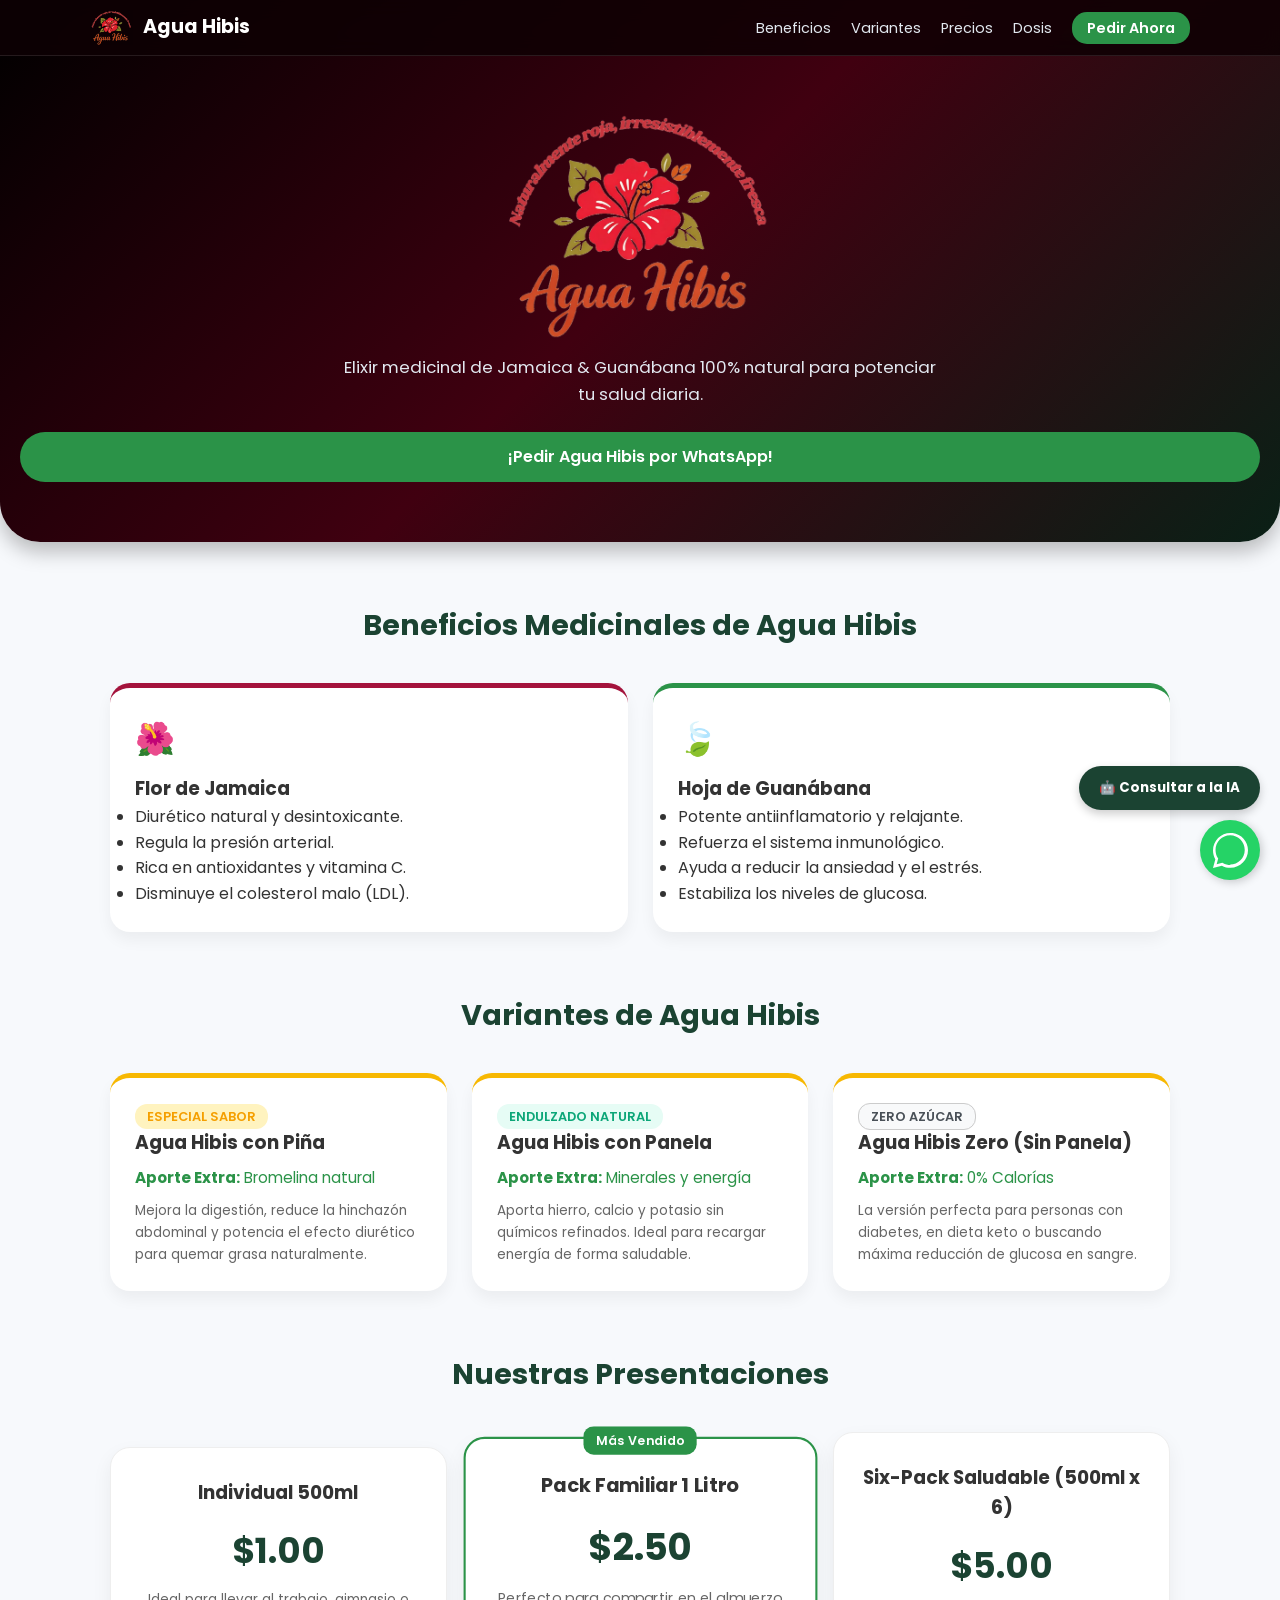
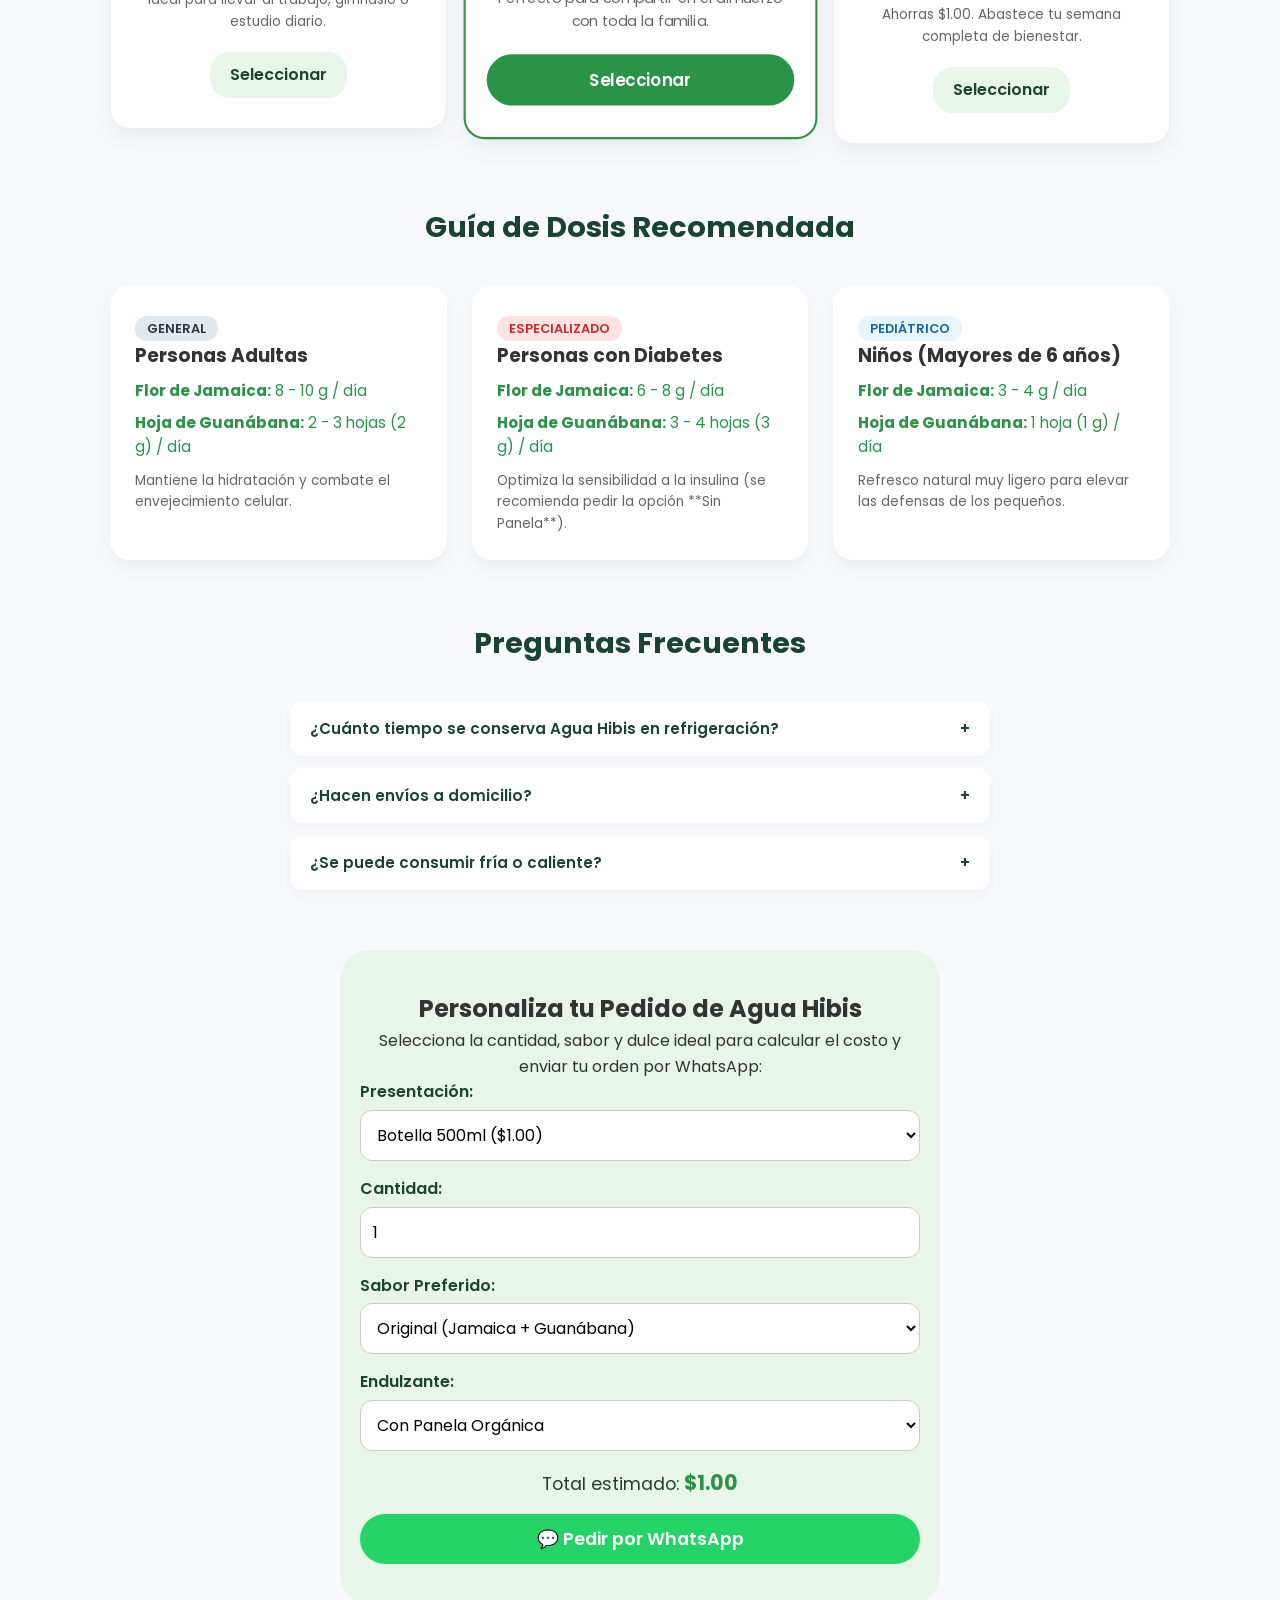
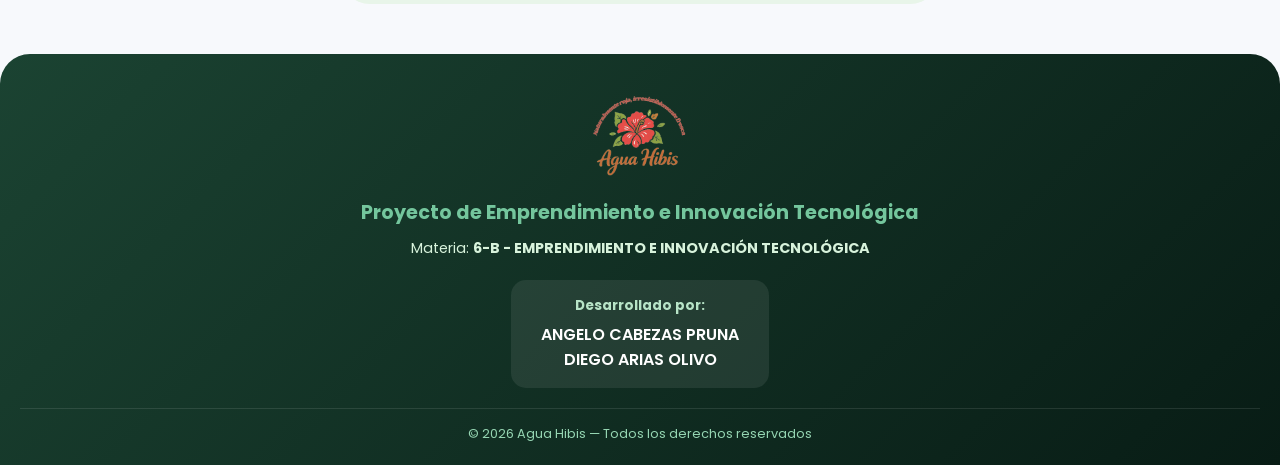
<file: index.html>
<!DOCTYPE html>
<html lang="es">
<head>
  <meta charset="UTF-8">
  <meta name="viewport" content="width=device-width, initial-scale=1.0">
  <title>Agua Hibis - Infusión Medicinal de Jamaica & Guanábana</title>
  <link rel="icon" type="image/png" href="logo.png">
  <link rel="stylesheet" href="style.css">
  <link href="https://fonts.googleapis.com/css2?family=Poppins:wght@300;400;600;700&display=swap" rel="stylesheet">
</head>
<body>

  <!-- Barra de Navegación Fija -->
  <nav class="navbar">
    <div class="nav-container">
      <div class="nav-brand">
        <img src="logo.png" alt="Agua Hibis Nav Logo" class="nav-logo">
        <span>Agua Hibis</span>
      </div>
      <ul class="nav-links">
        <li><a href="#beneficios">Beneficios</a></li>
        <li><a href="#variantes">Variantes</a></li>
        <li><a href="#precios">Precios</a></li>
        <li><a href="#dosificacion">Dosis</a></li>
        <li><a href="#pedido" class="nav-btn">Pedir Ahora</a></li>
      </ul>
    </div>
  </nav>

  <!-- Header / Hero con Logo Integrado -->
  <header class="hero">
    <div class="hero-content">
      <div class="logo-wrapper fade-in">
        <img src="logo.png" alt="Agua Hibis Logo" class="brand-logo-full">
      </div>
      <p class="hero-subtitle fade-in-delay">Elixir medicinal de Jamaica & Guanábana 100% natural para potenciar tu salud diaria.</p>
      <a href="#pedido" class="btn-main pulse-btn">¡Pedir Agua Hibis por WhatsApp!</a>
    </div>
  </header>

  <!-- Beneficios de la Infusión Base -->
  <section id="beneficios" class="container">
    <h2 class="section-title">Beneficios Medicinales de Agua Hibis</h2>
    <div class="grid">
      <div class="card card-jamaica">
        <div class="card-icon">🌺</div>
        <h3>Flor de Jamaica</h3>
        <ul>
          <li>Diurético natural y desintoxicante.</li>
          <li>Regula la presión arterial.</li>
          <li>Rica en antioxidantes y vitamina C.</li>
          <li>Disminuye el colesterol malo (LDL).</li>
        </ul>
      </div>

      <div class="card card-guanabana">
        <div class="card-icon">🍃</div>
        <h3>Hoja de Guanábana</h3>
        <ul>
          <li>Potente antiinflamatorio y relajante.</li>
          <li>Refuerza el sistema inmunológico.</li>
          <li>Ayuda a reducir la ansiedad y el estrés.</li>
          <li>Estabiliza los niveles de glucosa.</li>
        </ul>
      </div>
    </div>
  </section>

  <!-- Sección de Sabores y Variantes -->
  <section id="variantes" class="container">
    <h2 class="section-title">Variantes de Agua Hibis</h2>
    <div class="grid">
      <div class="card card-flavor">
        <span class="badge badge-pina">Especial Sabor</span>
        <h3>Agua Hibis con Piña</h3>
        <p class="dosis"><strong>Aporte Extra:</strong> Bromelina natural</p>
        <p class="desc">Mejora la digestión, reduce la hinchazón abdominal y potencia el efecto diurético para quemar grasa naturalmente.</p>
      </div>

      <div class="card card-flavor">
        <span class="badge badge-panela">Endulzado Natural</span>
        <h3>Agua Hibis con Panela</h3>
        <p class="dosis"><strong>Aporte Extra:</strong> Minerales y energía</p>
        <p class="desc">Aporta hierro, calcio y potasio sin químicos refinados. Ideal para recargar energía de forma saludable.</p>
      </div>

      <div class="card card-flavor">
        <span class="badge badge-zero">Zero Azúcar</span>
        <h3>Agua Hibis Zero (Sin Panela)</h3>
        <p class="dosis"><strong>Aporte Extra:</strong> 0% Calorías</p>
        <p class="desc">La versión perfecta para personas con diabetes, en dieta keto o buscando máxima reducción de glucosa en sangre.</p>
      </div>
    </div>
  </section>

  <!-- Tabla de Precios y Presentaciones -->
  <section id="precios" class="container">
    <h2 class="section-title">Nuestras Presentaciones</h2>
    <div class="grid grid-pricing">
      <div class="pricing-card">
        <h3>Individual 500ml</h3>
        <div class="price">$1.00</div>
        <p class="price-desc">Ideal para llevar al trabajo, gimnasio o estudio diario.</p>
        <a href="#pedido" class="btn-secondary">Seleccionar</a>
      </div>
      <div class="pricing-card popular">
        <div class="popular-tag">Más Vendido</div>
        <h3>Pack Familiar 1 Litro</h3>
        <div class="price">$2.50</div>
        <p class="price-desc">Perfecto para compartir en el almuerzo con toda la familia.</p>
        <a href="#pedido" class="btn-main">Seleccionar</a>
      </div>
      <div class="pricing-card">
        <h3>Six-Pack Saludable (500ml x 6)</h3>
        <div class="price">$5.00</div>
        <p class="price-desc">Ahorras $1.00. Abastece tu semana completa de bienestar.</p>
        <a href="#pedido" class="btn-secondary">Seleccionar</a>
      </div>
    </div>
  </section>

  <!-- Dosis según la persona -->
  <section id="dosificacion" class="container">
    <h2 class="section-title">Guía de Dosis Recomendada</h2>
    <div class="grid">
      <div class="card info-card">
        <span class="badge">General</span>
        <h3>Personas Adultas</h3>
        <p class="dosis"><strong>Flor de Jamaica:</strong> 8 - 10 g / día</p>
        <p class="dosis"><strong>Hoja de Guanábana:</strong> 2 - 3 hojas (2 g) / día</p>
        <p class="desc">Mantiene la hidratación y combate el envejecimiento celular.</p>
      </div>

      <div class="card info-card highlight">
        <span class="badge badge-diabetes">Especializado</span>
        <h3>Personas con Diabetes</h3>
        <p class="dosis"><strong>Flor de Jamaica:</strong> 6 - 8 g / día</p>
        <p class="dosis"><strong>Hoja de Guanábana:</strong> 3 - 4 hojas (3 g) / día</p>
        <p class="desc">Optimiza la sensibilidad a la insulina (se recomienda pedir la opción **Sin Panela**).</p>
      </div>

      <div class="card info-card">
        <span class="badge badge-kids">Pediátrico</span>
        <h3>Niños (Mayores de 6 años)</h3>
        <p class="dosis"><strong>Flor de Jamaica:</strong> 3 - 4 g / día</p>
        <p class="dosis"><strong>Hoja de Guanábana:</strong> 1 hoja (1 g) / día</p>
        <p class="desc">Refresco natural muy ligero para elevar las defensas de los pequeños.</p>
      </div>
    </div>
  </section>

  <!-- Preguntas Frecuentes -->
  <section class="container">
    <h2 class="section-title">Preguntas Frecuentes</h2>
    <div class="faq-container">
      <div class="faq-item">
        <button class="faq-question" onclick="toggleFaq(this)">¿Cuánto tiempo se conserva Agua Hibis en refrigeración? <span>+</span></button>
        <div class="faq-answer">
          <p>Al ser un producto 100% artesanal sin conservantes ni químicos, se conserva perfectamente hasta por 3 a 4 días bien mantenida en refrigeración.</p>
        </div>
      </div>
      <div class="faq-item">
        <button class="faq-question" onclick="toggleFaq(this)">¿Hacen envíos a domicilio? <span>+</span></button>
        <div class="faq-answer">
          <p>¡Sí! Coordinamos envíos directos a tu ubicación a través de nuestro botón de WhatsApp.</p>
        </div>
      </div>
      <div class="faq-item">
        <button class="faq-question" onclick="toggleFaq(this)">¿Se puede consumir fría o caliente? <span>+</span></button>
        <div class="faq-answer">
          <p>¡De ambas formas! Fría es sumamente refrescante para días calurosos, y caliente funciona como una infusión relajante antes de dormir.</p>
        </div>
      </div>
    </div>
  </section>

  <!-- Calculadora y Pedido Personalizado -->
  <section id="pedido" class="interactive-section">
    <h2>Personaliza tu Pedido de Agua Hibis</h2>
    <p>Selecciona la cantidad, sabor y dulce ideal para calcular el costo y enviar tu orden por WhatsApp:</p>
    
    <div class="calculator-box">
      <div class="form-group">
        <label>Presentación:</label>
        <select id="packType" onchange="calcularTotal()">
          <option value="Botella 500ml ($1.00)" data-price="1.00">Botella 500ml ($1.00)</option>
          <option value="Botella 1 Litro ($2.50)" data-price="2.50">Botella 1 Litro ($2.50)</option>
          <option value="Six-Pack 500ml ($5.00)" data-price="5.00">Six-Pack 500ml ($5.00)</option>
        </select>
      </div>

      <div class="form-group">
        <label>Cantidad:</label>
        <input type="number" id="unitsCount" value="1" min="1" max="20" onchange="calcularTotal()" onkeyup="calcularTotal()">
      </div>

      <div class="form-group">
        <label>Sabor Preferido:</label>
        <select id="flavorType">
          <option value="Original (Jamaica + Guanábana)">Original (Jamaica + Guanábana)</option>
          <option value="Con Piña (Digestiva)">Con Piña (Digestiva)</option>
        </select>
      </div>

      <div class="form-group">
        <label>Endulzante:</label>
        <select id="sweetType">
          <option value="Con Panela Orgánica">Con Panela Orgánica</option>
          <option value="Sin Panela (100% Natural / Zero)">Sin Panela (100% Natural / Zero)</option>
        </select>
      </div>

      <div class="total-display">
        Total estimado: <strong id="totalPrice">$1.00</strong>
      </div>

      <button onclick="enviarWhatsApp()" class="btn-calc btn-whatsapp">
        💬 Pedir por WhatsApp
      </button>
    </div>
  </section>

  <!-- Botón Flotante de IA / Chatbot -->
  <button class="ai-float" onclick="toggleChat()">
    🤖 Consultar a la IA
  </button>

  <!-- Ventana Interactiva del Chatbot de IA -->
  <div id="aiChatWindow" class="chat-window hidden">
    <div class="chat-header">
      <span>🤖 Asistente IA Agua Hibis</span>
      <button onclick="toggleChat()" class="close-btn">&times;</button>
    </div>
    <div id="chatBody" class="chat-body">
      <div class="chat-msg bot-msg">
        ¡Hola! Soy la IA de Agua Hibis. Hazme cualquier pregunta sobre los beneficios de la jamaica, guanábana, piña, dosis o precios de tu pedido.
      </div>
    </div>
    <div class="chat-footer">
      <input type="text" id="userInput" placeholder="Escribe tu duda sobre Agua Hibis..." onkeypress="handleKeyPress(event)">
      <button onclick="sendMessage()">Enviar</button>
    </div>
  </div>

  <!-- Botón Flotante de WhatsApp -->
  <a href="https://wa.me/593978874366?text=¡Hola!%20Deseo%20información%20sobre%20Agua%20Hibis." class="whatsapp-float" target="_blank">
    <svg viewBox="0 0 32 32" class="whatsapp-icon">
      <path d="M16 0c-8.837 0-16 7.163-16 16 0 2.825 0.737 5.607 2.137 8.048l-2.137 7.952 8.135-2.135c2.372 1.3 5.068 2.015 7.865 2.015 8.837 0 16-7.163 16-16s-7.163-16-16-16zM16 29.333c-2.452 0-4.855-0.655-6.962-1.902l-0.5-0.298-5.182 1.358 1.382-5.143-0.328-0.522c-1.372-2.182-2.095-4.708-2.095-7.311 0-7.362 5.988-13.35 13.35-13.35s13.35 5.988 13.35 13.35-5.988 13.35-13.35 13.35z"></path>
    </svg>
  </a>

  <!-- Créditos del Emprendimiento -->
  <footer>
    <div class="footer-content">
      <img src="logo.png" alt="Logo Agua Hibis Footer" class="footer-logo">
      <h3>Proyecto de Emprendimiento e Innovación Tecnológica</h3>
      <p class="materia">Materia: <strong>6-B - EMPRENDIMIENTO E INNOVACIÓN TECNOLÓGICA</strong></p>
      
      <div class="integrantes">
        <p><strong>Desarrollado por:</strong></p>
        <ul>
          <li>ANGELO CABEZAS PRUNA</li>
          <li>DIEGO ARIAS OLIVO</li>
        </ul>
      </div>

      <p class="copyright">&copy; 2026 Agua Hibis — Todos los derechos reservados</p>
    </div>
  </footer>

  <script src="script.js"></script>
</body>
</html>
</file>
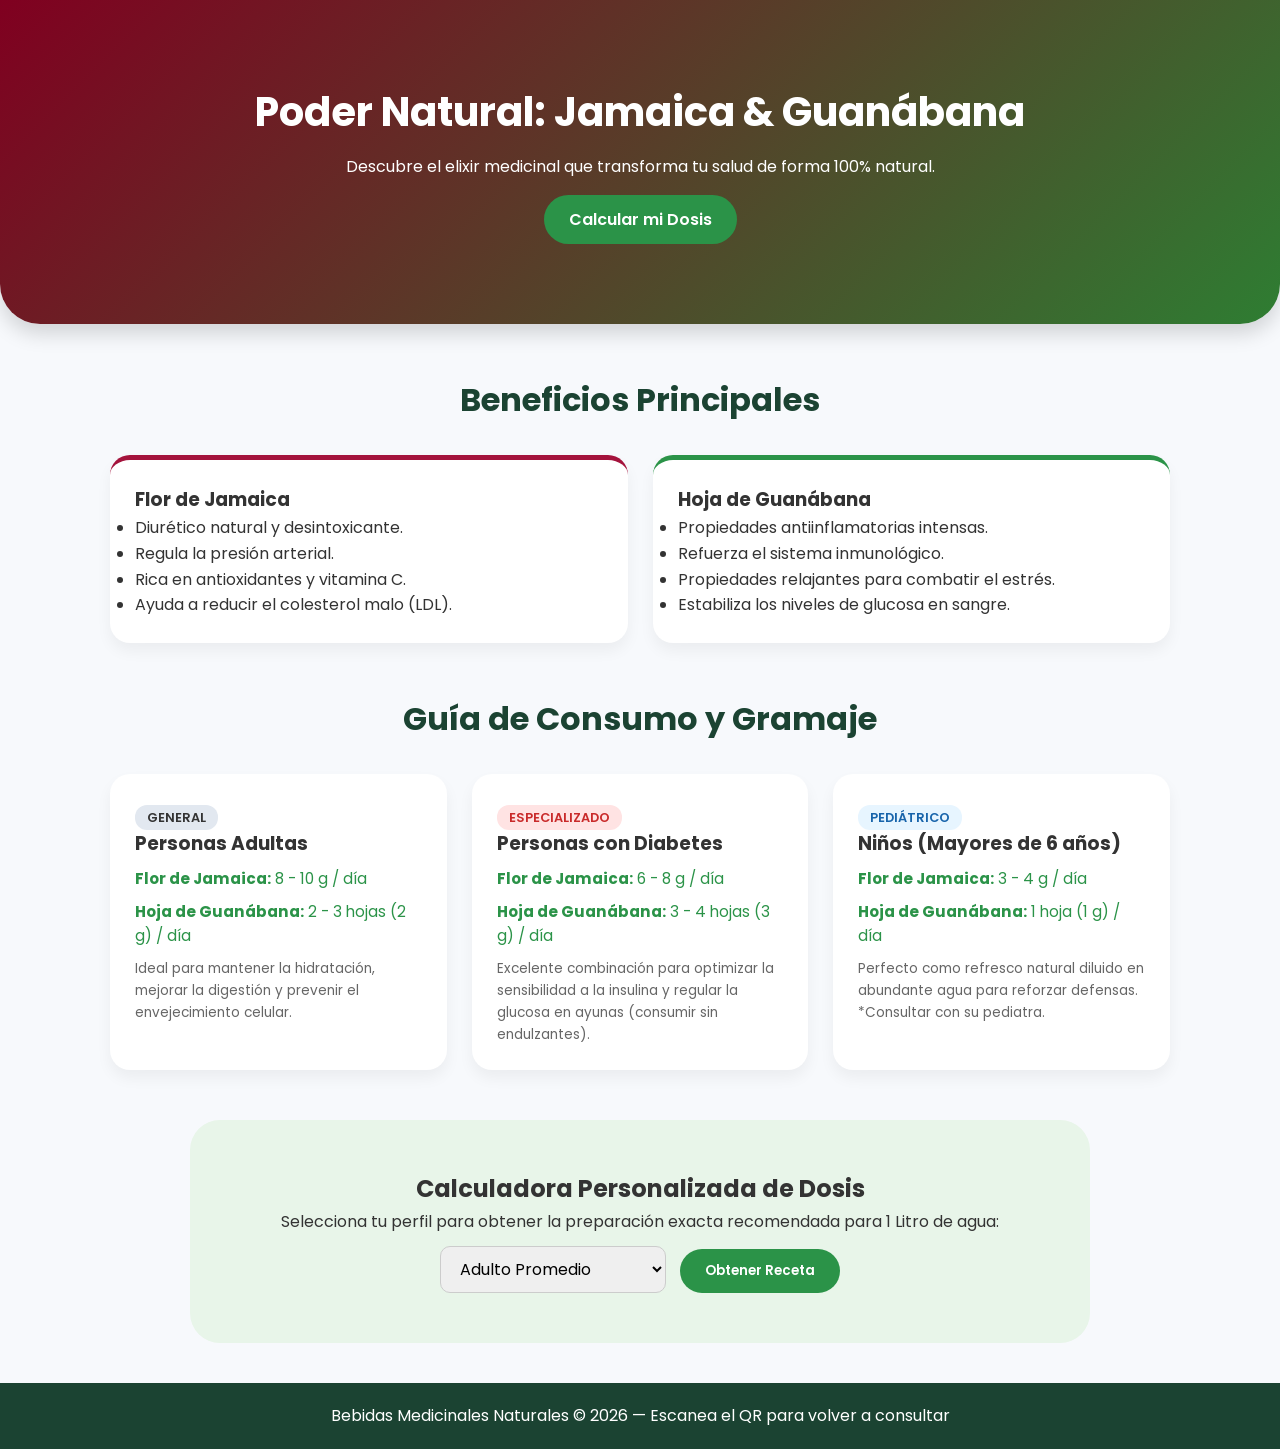
<file: Agua de Jamaica con Planta medicinal/index.html>
<!DOCTYPE html>
<html lang="es">
<head>
  <meta charset="UTF-8">
  <meta name="viewport" content="width=device-width, initial-scale=1.0">
  <title>Infusión Medicinal: Jamaica & Guanábana</title>
  <link rel="stylesheet" href="style.css">
  <link href="https://fonts.googleapis.com/css2?family=Poppins:wght@300;400;600;700&display=swap" rel="stylesheet">
</head>
<body>

  <header class="hero">
    <div class="hero-content">
      <h1 class="fade-in">Poder Natural: Jamaica & Guanábana</h1>
      <p class="fade-in-delay">Descubre el elixir medicinal que transforma tu salud de forma 100% natural.</p>
      <a href="#dosificacion" class="btn-main">Calcular mi Dosis</a>
    </div>
  </header>

  <section class="container">
    <h2 class="section-title">Beneficios Principales</h2>
    <div class="grid">
      <div class="card card-jamaica">
        <h3>Flor de Jamaica</h3>
        <ul>
          <li>Diurético natural y desintoxicante.</li>
          <li>Regula la presión arterial.</li>
          <li>Rica en antioxidantes y vitamina C.</li>
          <li>Ayuda a reducir el colesterol malo (LDL).</li>
        </ul>
      </div>

      <div class="card card-guanabana">
        <h3>Hoja de Guanábana</h3>
        <ul>
          <li>Propiedades antiinflamatorias intensas.</li>
          <li>Refuerza el sistema inmunológico.</li>
          <li>Propiedades relajantes para combatir el estrés.</li>
          <li>Estabiliza los niveles de glucosa en sangre.</li>
        </ul>
      </div>
    </div>
  </section>

  <section id="dosificacion" class="container">
    <h2 class="section-title">Guía de Consumo y Gramaje</h2>
    <div class="grid">
      
      <div class="card info-card">
        <span class="badge">General</span>
        <h3>Personas Adultas</h3>
        <p class="dosis"><strong>Flor de Jamaica:</strong> 8 - 10 g / día</p>
        <p class="dosis"><strong>Hoja de Guanábana:</strong> 2 - 3 hojas (2 g) / día</p>
        <p class="desc">Ideal para mantener la hidratación, mejorar la digestión y prevenir el envejecimiento celular.</p>
      </div>

      <div class="card info-card highlight">
        <span class="badge badge-diabetes">Especializado</span>
        <h3>Personas con Diabetes</h3>
        <p class="dosis"><strong>Flor de Jamaica:</strong> 6 - 8 g / día</p>
        <p class="dosis"><strong>Hoja de Guanábana:</strong> 3 - 4 hojas (3 g) / día</p>
        <p class="desc">Excelente combinación para optimizar la sensibilidad a la insulina y regular la glucosa en ayunas (consumir sin endulzantes).</p>
      </div>

      <div class="card info-card">
        <span class="badge badge-kids">Pediátrico</span>
        <h3>Niños (Mayores de 6 años)</h3>
        <p class="dosis"><strong>Flor de Jamaica:</strong> 3 - 4 g / día</p>
        <p class="dosis"><strong>Hoja de Guanábana:</strong> 1 hoja (1 g) / día</p>
        <p class="desc">Perfecto como refresco natural diluido en abundante agua para reforzar defensas. *Consultar con su pediatra.</p>
      </div>

    </div>
  </section>

  <section class="interactive-section">
    <h2>Calculadora Personalizada de Dosis</h2>
    <p>Selecciona tu perfil para obtener la preparación exacta recomendada para 1 Litro de agua:</p>
    
    <div class="calculator-box">
      <select id="userType">
        <option value="normal">Adulto Promedio</option>
        <option value="diabetes">Persona con Diabetes</option>
        <option value="kids">Niño (6-12 años)</option>
      </select>
      <button onclick="calcularDosis()" class="btn-calc">Obtener Receta</button>

      <div id="result" class="result-box hidden">
        <h4 id="resultTitle"></h4>
        <p id="resultDetails"></p>
      </div>
    </div>
  </section>

  <footer>
    <p>Bebidas Medicinales Naturales &copy; 2026 — Escanea el QR para volver a consultar</p>
  </footer>

  <script src="script.js"></script>
</body>
</html>
</file>
<file: style.css>
* {
  margin: 0;
  padding: 0;
  box-sizing: border-box;
  font-family: 'Poppins', sans-serif;
  scroll-behavior: smooth;
}

body {
  background-color: #f7f9fc;
  color: #333;
  line-height: 1.6;
}

/* Navbar */
.navbar {
  position: fixed;
  top: 0;
  width: 100%;
  background: rgba(15, 0, 4, 0.85);
  backdrop-filter: blur(10px);
  z-index: 999;
  padding: 10px 20px;
  border-bottom: 1px solid rgba(255, 255, 255, 0.1);
}

.nav-container {
  max-width: 1100px;
  margin: 0 auto;
  display: flex;
  justify-content: space-between;
  align-items: center;
}

.nav-brand {
  display: flex;
  align-items: center;
  gap: 10px;
  color: white;
  font-weight: 700;
  font-size: 1.2rem;
}

.nav-logo {
  height: 35px;
  mix-blend-mode: screen;
}

.nav-links {
  list-style: none;
  display: flex;
  align-items: center;
  gap: 20px;
}

.nav-links a {
  color: #e2e8f0;
  text-decoration: none;
  font-size: 0.9rem;
  transition: color 0.3s;
}

.nav-links a:hover {
  color: #2b9348;
}

.nav-btn {
  background: #2b9348;
  padding: 6px 15px;
  border-radius: 15px;
  color: white !important;
  font-weight: 600;
}

/* Header */
.hero {
  background: linear-gradient(135deg, #000000, #400010, #0a2016);
  color: white;
  text-align: center;
  padding: 110px 20px 60px;
  border-bottom-left-radius: 40px;
  border-bottom-right-radius: 40px;
  box-shadow: 0 10px 20px rgba(0,0,0,0.25);
}

.logo-wrapper {
  margin: 0 auto 15px;
  max-width: 280px;
  width: 85%;
  display: flex;
  justify-content: center;
  align-items: center;
}

.brand-logo-full {
  width: 100%;
  height: auto;
  mix-blend-mode: screen;
  transition: transform 0.3s ease;
}

.brand-logo-full:hover {
  transform: scale(1.05);
}

.hero-subtitle {
  font-size: 1.05rem;
  max-width: 600px;
  margin: 0 auto 25px;
  color: #e2e8f0;
}

.fade-in { animation: fadeIn 1.2s ease-in-out; }
.fade-in-delay { animation: fadeIn 2s ease-in-out; }

@keyframes fadeIn {
  from { opacity: 0; transform: translateY(-15px); }
  to { opacity: 1; transform: translateY(0); }
}

.container { max-width: 1100px; margin: 60px auto; padding: 0 20px; }
.section-title { text-align: center; margin-bottom: 35px; color: #1b4332; font-size: 1.8rem; font-weight: 700; }
.grid { display: grid; grid-template-columns: repeat(auto-fit, minmax(280px, 1fr)); gap: 25px; }

.card {
  background: white;
  padding: 25px;
  border-radius: 20px;
  box-shadow: 0 8px 15px rgba(0,0,0,0.05);
  transition: transform 0.3s ease, box-shadow 0.3s ease;
  border-top: 5px solid transparent;
}

.card:hover { transform: translateY(-8px); box-shadow: 0 12px 25px rgba(0,0,0,0.12); }
.card-icon { font-size: 2rem; margin-bottom: 10px; }
.card-jamaica { border-top-color: #a4133c; }
.card-guanabana { border-top-color: #2b9348; }
.card-flavor { border-top-color: #f7b801; }

.badge { background: #e2e8f0; padding: 4px 12px; border-radius: 12px; font-size: 0.8rem; font-weight: 600; text-transform: uppercase; }
.badge-diabetes { background: #ffe3e3; color: #c92a2a; }
.badge-kids { background: #e7f5ff; color: #1864ab; }
.badge-pina { background: #fff3bf; color: #f59f00; }
.badge-panela { background: #e6fcf5; color: #0ca678; }
.badge-zero { background: #f8f9fa; color: #495057; border: 1px solid #ccc; }

.dosis { font-size: 0.95rem; margin-top: 8px; color: #2b9348; }
.desc { font-size: 0.85rem; color: #666; margin-top: 10px; }

/* Precios */
.grid-pricing { align-items: center; }
.pricing-card {
  background: white;
  border-radius: 20px;
  padding: 30px 20px;
  text-align: center;
  box-shadow: 0 8px 20px rgba(0,0,0,0.06);
  position: relative;
  border: 1px solid #eee;
}
.pricing-card.popular {
  border: 2px solid #2b9348;
  transform: scale(1.05);
}
.popular-tag {
  position: absolute;
  top: -12px;
  left: 50%;
  transform: translateX(-50%);
  background: #2b9348;
  color: white;
  font-size: 0.75rem;
  padding: 4px 12px;
  border-radius: 10px;
  font-weight: 600;
}
.price { font-size: 2.2rem; font-weight: 700; color: #1b4332; margin: 15px 0 10px; }
.price-desc { font-size: 0.85rem; color: #666; margin-bottom: 20px; }
.btn-secondary { display: inline-block; background: #e8f5e9; color: #1b4332; padding: 10px 20px; border-radius: 20px; text-decoration: none; font-weight: 600; }

/* FAQ Accordion */
.faq-container { max-width: 700px; margin: 0 auto; display: flex; flex-direction: column; gap: 12px; }
.faq-item { background: white; border-radius: 12px; overflow: hidden; box-shadow: 0 4px 10px rgba(0,0,0,0.03); }
.faq-question { width: 100%; text-align: left; padding: 16px 20px; background: none; border: none; font-weight: 600; font-size: 0.95rem; color: #1b4332; display: flex; justify-content: space-between; cursor: pointer; }
.faq-answer { padding: 0 20px 16px; display: none; font-size: 0.9rem; color: #555; }

/* Formulario Interactivo */
.interactive-section {
  background: #e8f5e9;
  text-align: center;
  padding: 40px 20px;
  border-radius: 30px;
  max-width: 600px;
  margin: 40px auto;
}

.form-group { margin-bottom: 15px; text-align: left; }
.form-group label { display: block; font-weight: 600; margin-bottom: 5px; color: #1b4332; }

select, input[type="number"] { width: 100%; padding: 12px; border-radius: 12px; border: 1px solid #ccc; font-size: 1rem; background: white; }

.total-display { font-size: 1.1rem; margin: 15px 0; color: #1b4332; }
.total-display strong { font-size: 1.3rem; color: #2b9348; }

.btn-main, .btn-calc {
  display: inline-block;
  background: #2b9348;
  color: white;
  padding: 12px 25px;
  border-radius: 25px;
  text-decoration: none;
  font-weight: 600;
  border: none;
  cursor: pointer;
  width: 100%;
}

.pulse-btn { animation: pulse 2s infinite; }
@keyframes pulse {
  0% { box-shadow: 0 0 0 0 rgba(43, 147, 72, 0.7); }
  70% { box-shadow: 0 0 0 12px rgba(43, 147, 72, 0); }
  100% { box-shadow: 0 0 0 0 rgba(43, 147, 72, 0); }
}

.btn-whatsapp { background: #25d366; font-size: 1.1rem; }
.btn-whatsapp:hover { background: #128c7e; }

/* Botones Flotantes */
.ai-float {
  position: fixed;
  bottom: 90px;
  right: 20px;
  background: #1b4332;
  color: white;
  border: none;
  padding: 12px 20px;
  border-radius: 25px;
  font-weight: bold;
  cursor: pointer;
  box-shadow: 0 4px 10px rgba(0,0,0,0.2);
  z-index: 1000;
}

.whatsapp-float {
  position: fixed;
  bottom: 20px;
  right: 20px;
  background-color: #25d366;
  width: 60px;
  height: 60px;
  border-radius: 50px;
  display: flex;
  justify-content: center;
  align-items: center;
  box-shadow: 2px 2px 10px rgba(0,0,0,0.2);
  z-index: 1000;
}

.whatsapp-icon { width: 35px; height: 35px; fill: white; }

/* Chatbot */
.chat-window {
  position: fixed;
  bottom: 150px;
  right: 20px;
  width: 320px;
  height: 400px;
  background: white;
  border-radius: 20px;
  box-shadow: 0 10px 25px rgba(0,0,0,0.2);
  display: flex;
  flex-direction: column;
  z-index: 1001;
  overflow: hidden;
}

.hidden { display: none !important; }

.chat-header {
  background: #1b4332;
  color: white;
  padding: 15px;
  font-weight: bold;
  display: flex;
  justify-content: space-between;
  align-items: center;
}

.close-btn { background: none; border: none; color: white; font-size: 1.5rem; cursor: pointer; }

.chat-body {
  flex: 1;
  padding: 15px;
  overflow-y: auto;
  display: flex;
  flex-direction: column;
  gap: 10px;
}

.chat-msg { padding: 10px 14px; border-radius: 15px; font-size: 0.85rem; max-width: 80%; }
.bot-msg { background: #e8f5e9; color: #1b4332; align-self: flex-start; }
.user-msg { background: #2b9348; color: white; align-self: flex-end; }

.chat-footer { padding: 10px; border-top: 1px solid #eee; display: flex; gap: 5px; }
.chat-footer input { flex: 1; padding: 8px 12px; border-radius: 10px; border: 1px solid #ccc; outline: none; }
.chat-footer button { background: #2b9348; color: white; border: none; padding: 8px 12px; border-radius: 10px; cursor: pointer; }

footer {
  background: linear-gradient(135deg, #1b4332, #081c15);
  color: #f1f1f1;
  text-align: center;
  padding: 40px 20px 20px;
  margin-top: 50px;
  border-top-left-radius: 30px;
  border-top-right-radius: 30px;
}

.footer-logo {
  width: 100px;
  height: auto;
  mix-blend-mode: screen;
  margin-bottom: 15px;
}

.footer-content h3 { color: #74c69d; font-size: 1.2rem; margin-bottom: 8px; }
.footer-content .materia { font-size: 0.9rem; color: #d8f3dc; margin-bottom: 20px; }

.integrantes {
  background: rgba(255, 255, 255, 0.08);
  display: inline-block;
  padding: 15px 30px;
  border-radius: 15px;
  margin-bottom: 20px;
}

.integrantes p { color: #b7e4c7; font-size: 0.85rem; margin-bottom: 5px; }
.integrantes ul { list-style: none; }
.integrantes li { font-size: 1rem; font-weight: 600; color: #fff; }

.copyright { font-size: 0.8rem; color: #95d5b2; border-top: 1px solid rgba(255, 255, 255, 0.1); padding-top: 15px; }

@media (max-width: 768px) {
  .nav-links { display: none; }
  .grid-pricing { grid-template-columns: 1fr; }
  .pricing-card.popular { transform: none; }
}
</file>
<file: Agua de Jamaica con Planta medicinal/style.css>
* {
  margin: 0;
  padding: 0;
  box-sizing: border-box;
  font-family: 'Poppins', sans-serif;
}

body {
  background-color: #f7f9fc;
  color: #333;
  line-height: 1.6;
}

/* Header animado */
.hero {
  background: linear-gradient(135deg, #800020, #2e7d32);
  color: white;
  text-align: center;
  padding: 80px 20px;
  border-bottom-left-radius: 40px;
  border-bottom-right-radius: 40px;
  box-shadow: 0 10px 20px rgba(0,0,0,0.15);
}

.hero h1 {
  font-size: 2.5rem;
  margin-bottom: 10px;
}

/* Animaciones CSS */
.fade-in {
  animation: fadeIn 1.2s ease-in-out;
}

.fade-in-delay {
  animation: fadeIn 2s ease-in-out;
}

@keyframes fadeIn {
  from { opacity: 0; transform: translateY(-15px); }
  to { opacity: 1; transform: translateY(0); }
}

/* Layout */
.container {
  max-width: 1100px;
  margin: 50px auto;
  padding: 0 20px;
}

.section-title {
  text-align: center;
  margin-bottom: 30px;
  color: #1b4332;
  font-size: 2rem;
}

.grid {
  display: grid;
  grid-template-columns: repeat(auto-fit, minmax(280px, 1fr));
  gap: 25px;
}

/* Tarjetas */
.card {
  background: white;
  padding: 25px;
  border-radius: 20px;
  box-shadow: 0 8px 15px rgba(0,0,0,0.05);
  transition: transform 0.3s ease, box-shadow 0.3s ease;
  border-top: 5px solid transparent;
}

.card:hover {
  transform: translateY(-8px);
  box-shadow: 0 12px 25px rgba(0,0,0,0.12);
}

.card-jamaica { border-top-color: #a4133c; }
.card-guanabana { border-top-color: #2b9348; }

.badge {
  background: #e2e8f0;
  padding: 4px 12px;
  border-radius: 12px;
  font-size: 0.8rem;
  font-weight: 600;
  text-transform: uppercase;
}

.badge-diabetes { background: #ffe3e3; color: #c92a2a; }
.badge-kids { background: #e7f5ff; color: #1864ab; }

.dosis {
  font-size: 0.95rem;
  margin-top: 8px;
  color: #2b9348;
}

.desc {
  font-size: 0.85rem;
  color: #666;
  margin-top: 10px;
}

/* Botones y Calculadora */
.btn-main, .btn-calc {
  display: inline-block;
  background: #2b9348;
  color: white;
  padding: 12px 25px;
  border-radius: 25px;
  text-decoration: none;
  font-weight: 600;
  margin-top: 15px;
  border: none;
  cursor: pointer;
  transition: background 0.3s;
}

.btn-main:hover, .btn-calc:hover {
  background: #1b4332;
}

.interactive-section {
  background: #e8f5e9;
  text-align: center;
  padding: 50px 20px;
  border-radius: 30px;
  max-width: 900px;
  margin: 40px auto;
}

select {
  padding: 10px 15px;
  border-radius: 10px;
  border: 1px solid #ccc;
  font-size: 1rem;
  margin-right: 10px;
}

.result-box {
  margin-top: 25px;
  padding: 20px;
  background: white;
  border-radius: 15px;
  display: inline-block;
  box-shadow: 0 4px 10px rgba(0,0,0,0.08);
  animation: popIn 0.4s ease;
}

.hidden { display: none; }

@keyframes popIn {
  0% { transform: scale(0.8); opacity: 0; }
  100% { transform: scale(1); opacity: 1; }
}

footer {
  text-align: center;
  padding: 20px;
  background: #1b4332;
  color: white;
  margin-top: 40px;
}
</file>
